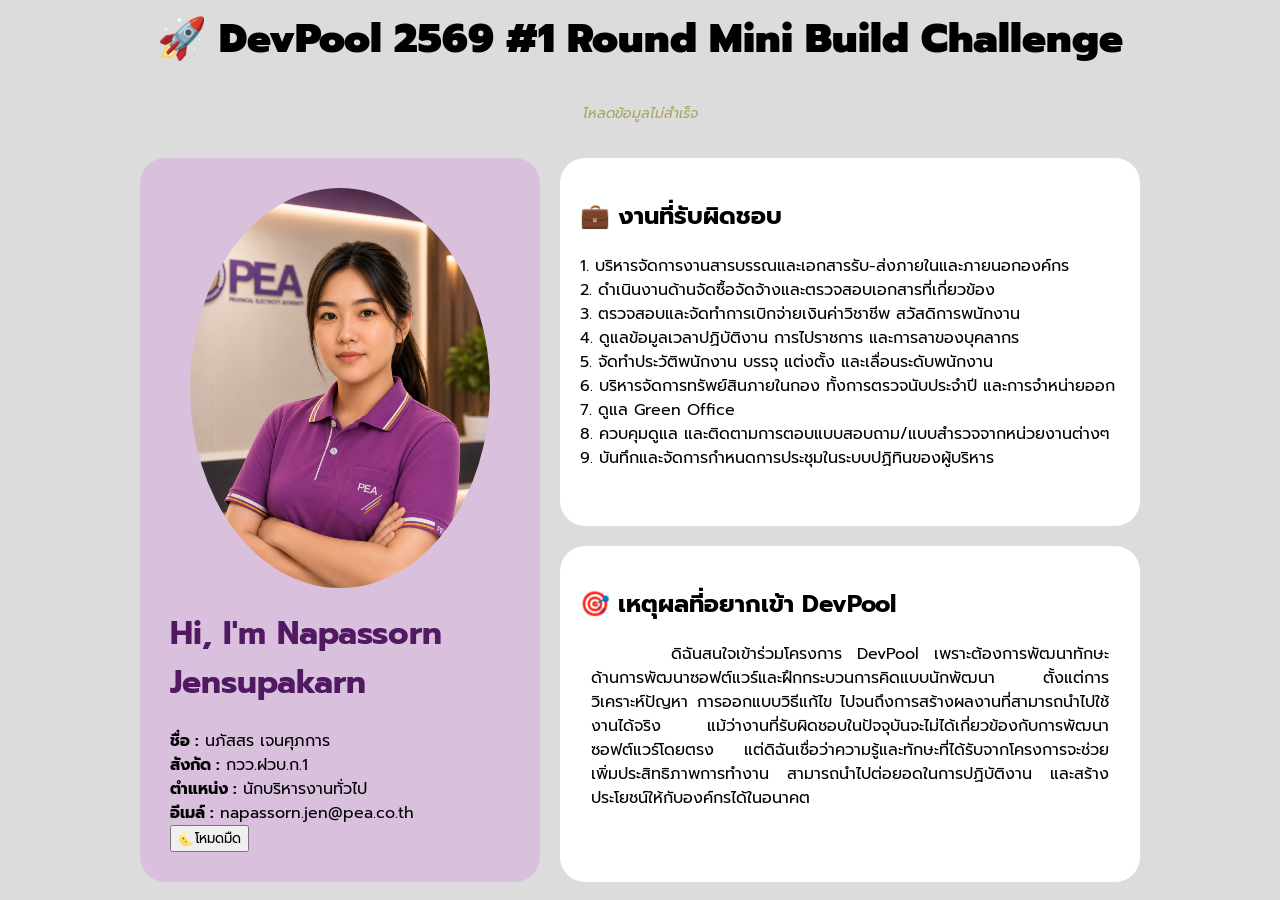
<file: index.html>
<!DOCTYPE html>
<html lang="en">
<head>
    <meta charset="UTF-8">
    <meta name="viewport" content="width=device-width, initial-scale=1.0">
    <title>DevPool Introduction</title>
    <link rel="stylesheet" href="style.css">
    <link href="https://fonts.googleapis.com/css2?family=Prompt:wght@300;400;500;600&display=swap" rel="stylesheet">

</head>
<body>

    <div class="container">
        
        <div class="greeting">
            🚀 DevPool 2569 #1 Round Mini Build Challenge
        </div>

        <div class="quote">
            <p id="quote"> กำลังโหลด...</p>
        </div> 

        <div class="profile">
            <img src="profile.png" alt="Profile Picture">
            <h1>Hi, I'm Napassorn Jensupakarn</h1>
                <b>ชื่อ :</b> นภัสสร เจนศุภการ <br>
                <b>สังกัด :</b> กวว.ฝวบ.ก.1 <br>
                <b>ตำแหน่ง :</b> นักบริหารงานทั่วไป <br>
                <b>อีเมล์ :</b> napassorn.jen@pea.co.th <br>
            <button onclick="toggleDark()"> 🌜โหมดมืด </button>
        </div>

        <div class="content">
            <div class="work">
                <h2><b>💼 งานที่รับผิดชอบ</b></h2>
                1. บริหารจัดการงานสารบรรณและเอกสารรับ-ส่งภายในและภายนอกองค์กร<br>
                2. ดำเนินงานด้านจัดซื้อจัดจ้างและตรวจสอบเอกสารที่เกี่ยวข้อง<br>
                3. ตรวจสอบและจัดทำการเบิกจ่ายเงินค่าวิชาชีพ สวัสดิการพนักงาน<br>
                4. ดูแลข้อมูลเวลาปฏิบัติงาน การไปราชการ และการลาของบุคลากร<br>
                5. จัดทำประวัติพนักงาน บรรจุ แต่งตั้ง และเลื่อนระดับพนักงาน<br>
                6. บริหารจัดการทรัพย์สินภายในกอง ทั้งการตรวจนับประจำปี และการจำหน่ายออก<br>
                7. ดูแล Green Office <br>
                8. ควบคุมดูแล และติดตามการตอบแบบสอบถาม/แบบสำรวจจากหน่วยงานต่างๆ<br>
                9. บันทึกและจัดการกำหนดการประชุมในระบบปฏิทินของผู้บริหาร<br>
            </div>

            <div class="reason">
                <h2><b>🎯 เหตุผลที่อยากเข้า DevPool</b></h2>
                <p>
                ดิฉันสนใจเข้าร่วมโครงการ DevPool เพราะต้องการพัฒนาทักษะด้านการพัฒนาซอฟต์แวร์และฝึกกระบวนการคิดแบบนักพัฒนา 
                ตั้งแต่การวิเคราะห์ปัญหา การออกแบบวิธีแก้ไข ไปจนถึงการสร้างผลงานที่สามารถนำไปใช้งานได้จริง 
                แม้ว่างานที่รับผิดชอบในปัจจุบันจะไม่ได้เกี่ยวข้องกับการพัฒนาซอฟต์แวร์โดยตรง 
                แต่ดิฉันเชื่อว่าความรู้และทักษะที่ได้รับจากโครงการจะช่วยเพิ่มประสิทธิภาพการทำงาน 
                สามารถนำไปต่อยอดในการปฏิบัติงาน และสร้างประโยชน์ให้กับองค์กรได้ในอนาคต
                </p>
            </div>
        </div>
    </div>
    <script src="script.js"></script>
</body>
</html>
</file>
<file: style.css>
body {
    background-color: gainsboro;
    font-family: 'Prompt', sans-serif;
    }

.dark{
    background-color: #121212;
    .greeting{color: antiquewhite;}
}

.quote{
    grid-column: 1/3;
    font-size: 14px;
    font-style: italic;
    color:rgb(169, 164, 97);
    text-align: center;
}

.container{
    width:1000px;
    margin:auto;
    display:grid;
    grid-template-columns: 400px 1fr;
    gap:20px;
}

.profile {
    background-color: rgb(217, 193, 222);
    padding: 30px;
    border-radius: 25px;
    img {
        width: 300px;
        border-radius: 50%;
        display:block;
        margin: auto;
    }
    h1 {
        text-align: left;
        color: rgb(81, 25, 98);
    }
}

button{
        font-family: 'Prompt', sans-serif;
}

.greeting {
    grid-column: 1/3;
    font-size: 40px;
    font-weight: 1000;
    text-align: center;
    color: rgb(0, 0, 0);
}

.content {
    display:grid;
    gap:20px;
}

.work {
    background-color: rgb(254, 255, 255);
    padding: 20px;
    border-radius: 25px;
}

.reason {
    background-color: rgb(254, 255, 255);
    padding: 20px;
    border-radius: 25px;
    p {
        padding-left: 2%;
        padding-right: 2%;
        text-indent: 5em;     
        text-align: justify;
    }
}
</file>
